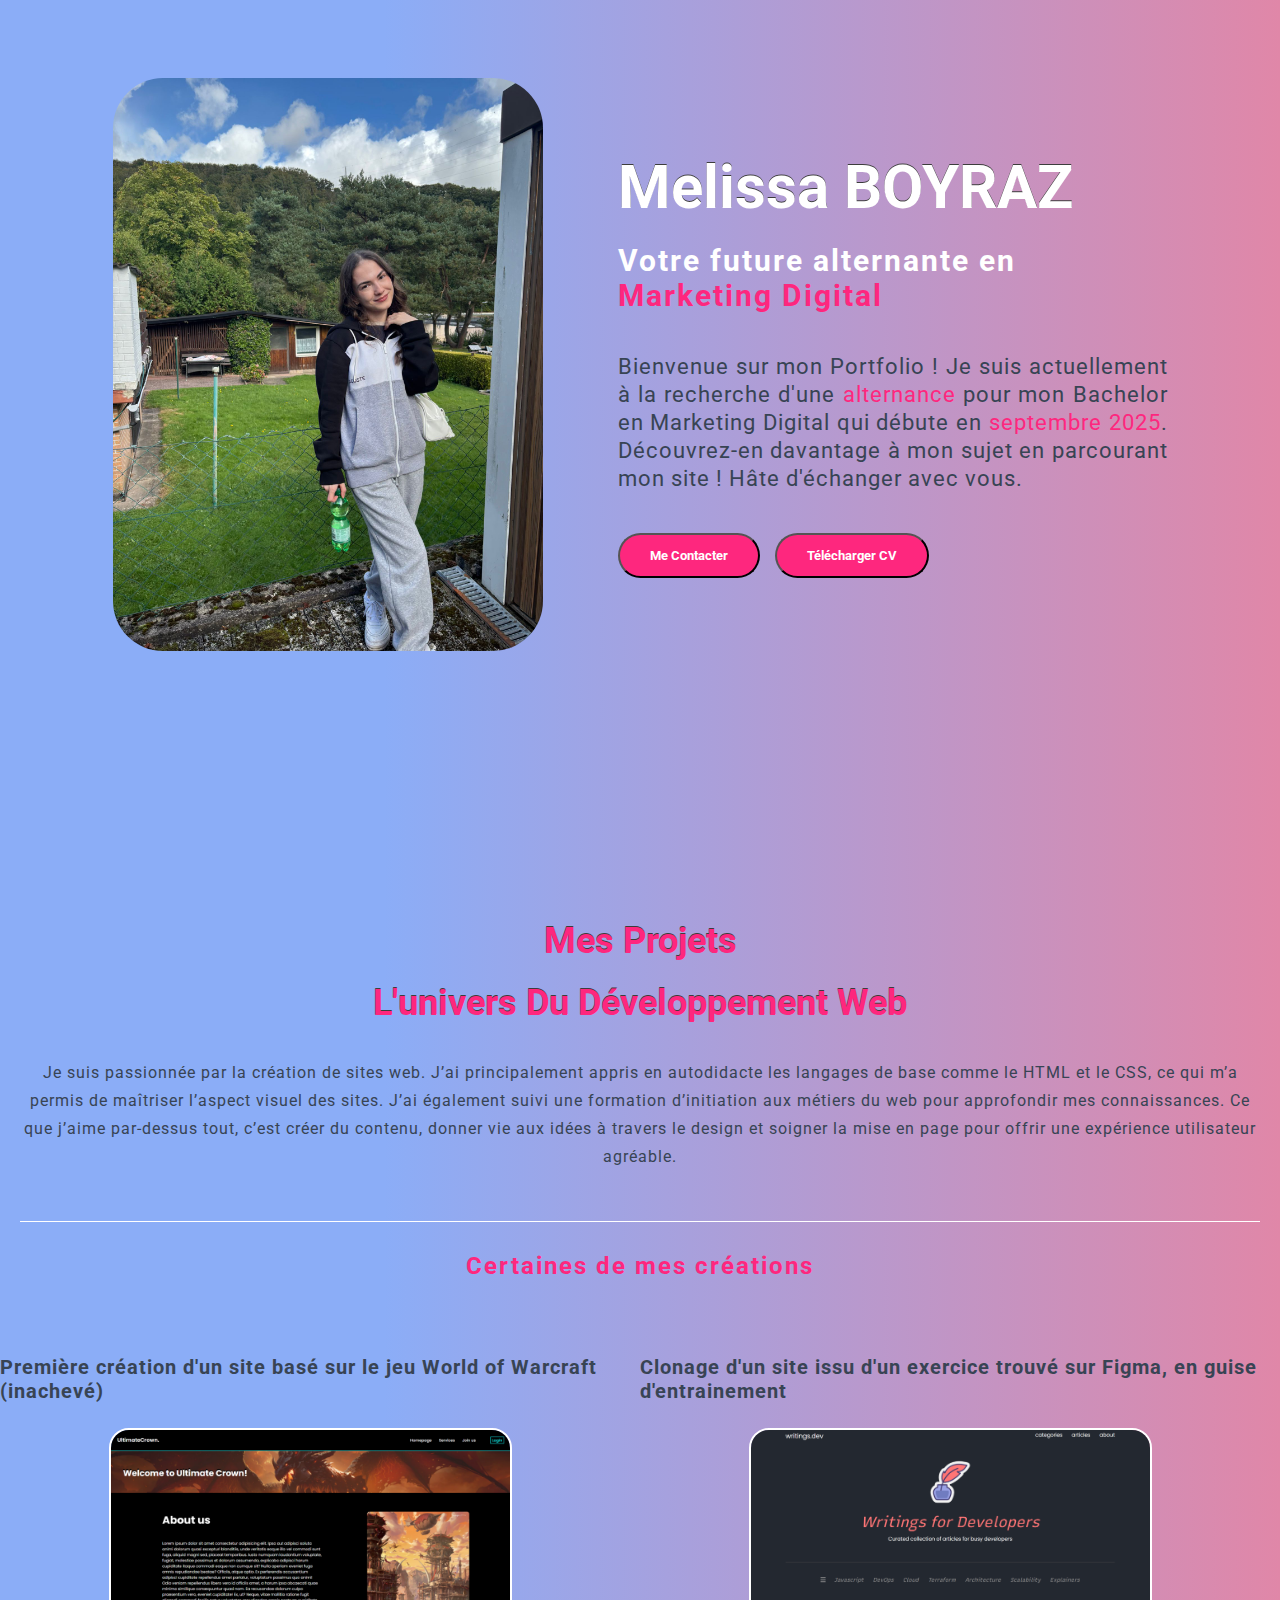
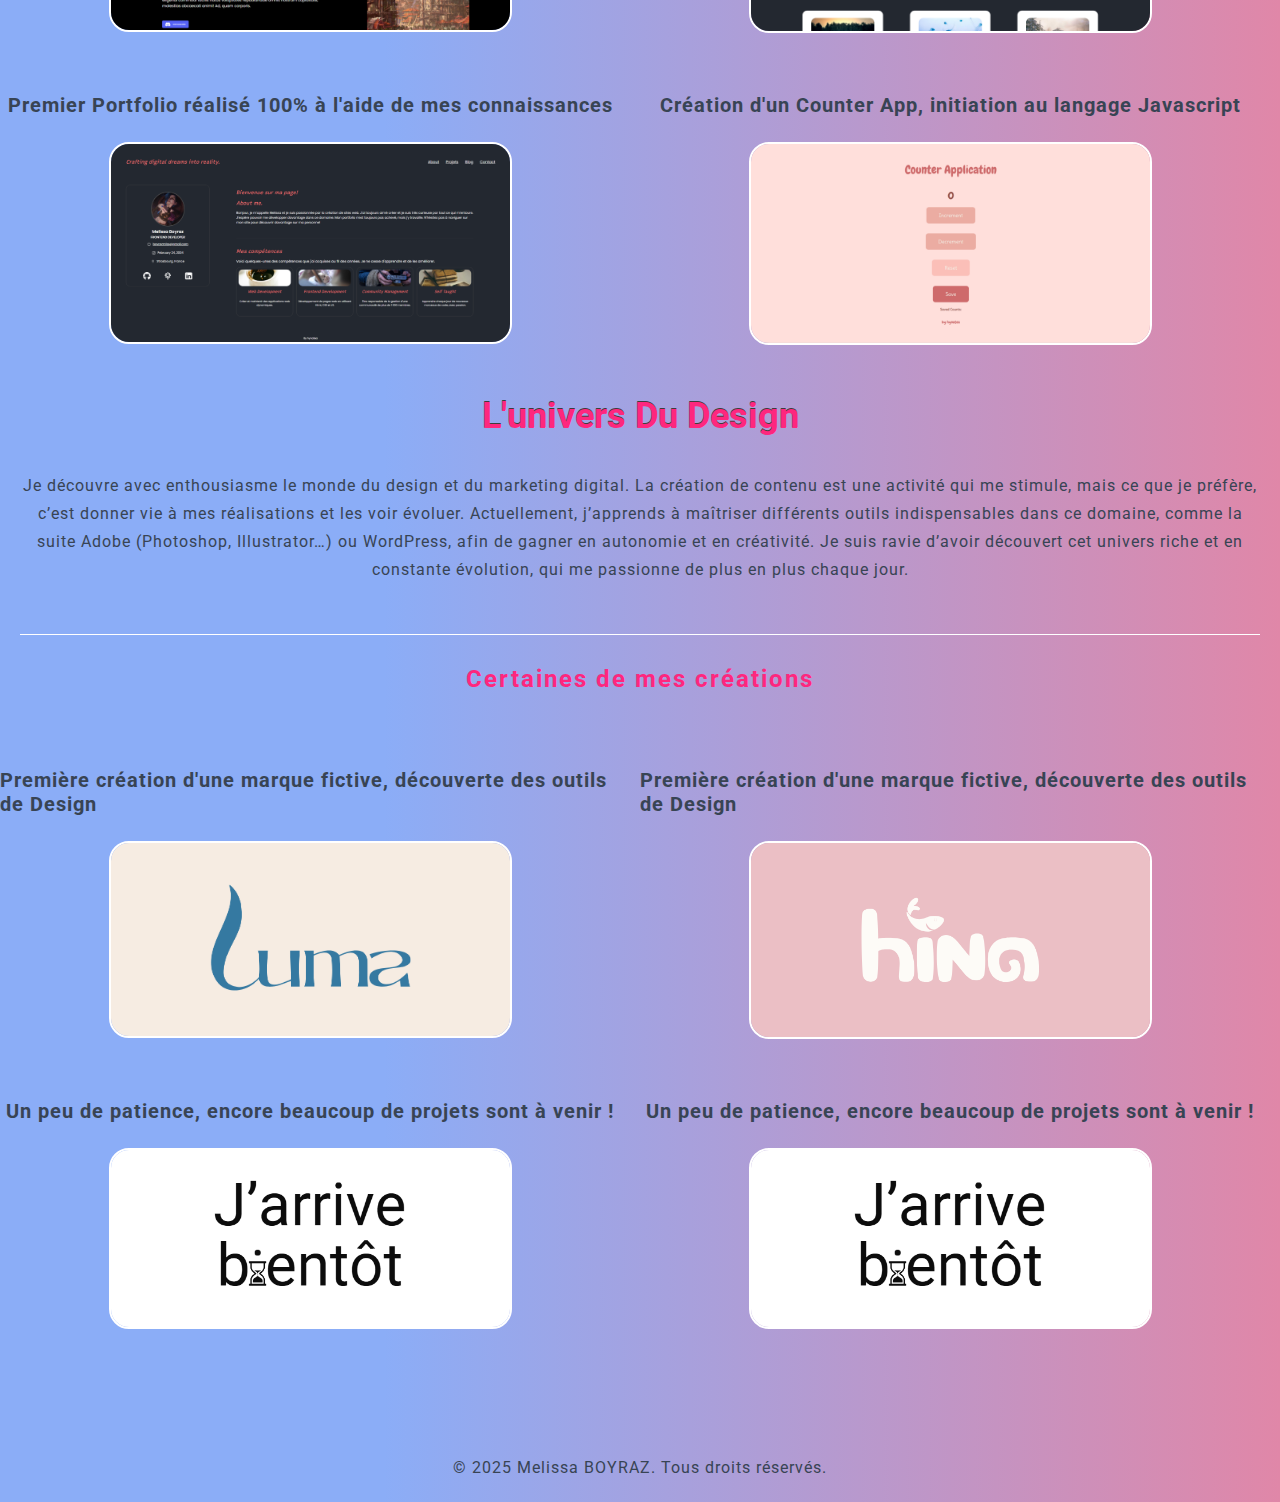
<file: index.html>
<!DOCTYPE html>
<html lang="fr">

<head>
    <meta charset="UTF-8">
    <meta name="viewport" content="width=device-width, initial-scale=1.0">
    <link rel="stylesheet" href="/css/style.css">

    <link rel="shortcut icon" href="./img/favicon.png" type="image/x-icon">

    <link rel="preconnect" href="https://fonts.googleapis.com">
    <link rel="preconnect" href="https://fonts.gstatic.com" crossorigin>
    <link href="https://fonts.googleapis.com/css2?family=Roboto:ital,wght@0,100..900;1,100..900&display=swap"
        rel="stylesheet">

    <title>Portfolio Melissa BOYRAZ</title>
</head>

<body>


    <section class="about">
        <div class="main">
            <img src="./img/b52ac62b-a0da-436b-901d-caf21eb1bfea.jpg" alt="">
            <div class="text-about">
                <h1>Melissa BOYRAZ</h1>
                <h5>Votre future alternante en <span>Marketing Digital</span></h5>
                <p>Bienvenue sur mon Portfolio ! Je suis actuellement à la recherche d'une <span>alternance</span>
                    pour
                    mon Bachelor
                    en Marketing Digital qui débute en <span>septembre 2025</span>. Découvrez-en davantage à mon
                    sujet
                    en
                    parcourant mon site ! Hâte d'échanger avec vous.</p>

                <div class="button-group">
                    <a href="mailto:boyrazmlss@gmail.com">
                        <button type="button" style="cursor: pointer">Me Contacter</button>
                    </a>
                    <a href="doc/Curriculum Vitae - BOYRAZ Melissa +.pdf" download="Curriculum Vitae - BOYRAZ Melissa"
                        target="_blank">
                        <button type="button" style="cursor: pointer">Télécharger CV</button>
                    </a>
                </div>
            </div>

        </div>
    </section>

    <section class="projets">
        <div class="projet-main">
            <h1>Mes Projets</h1>
            <h1>L'univers du Développement Web</h1>
            <p>Je suis passionnée par la création de sites web. J’ai principalement appris en autodidacte les langages
                de base comme le HTML et le CSS, ce qui m’a permis de maîtriser l’aspect visuel des sites. J’ai
                également suivi une formation d’initiation aux métiers du web pour approfondir mes connaissances. Ce que
                j’aime par-dessus tout, c’est créer du contenu, donner vie aux idées à travers le design et soigner la
                mise en page pour offrir une expérience utilisateur agréable.</p>
            <hr>
            <h5>Certaines de mes créations</h5>
        </div>
        <div class="projet">
            <div class="content">
                <h3>Première création d'un site basé sur le jeu World of Warcraft (inachevé)</h3>
                <a href="https://ultimatecrown.netlify.app/">
                    <img src="./img/Screenshot_1.png" alt="Screenshot_site_vitrine">
                </a>
            </div>
            <div class="content">
                <h3>Clonage d'un site issu d'un exercice trouvé sur Figma, en guise d'entrainement</h3>
                <a href="https://writings-for-dev.netlify.app/">
                    <img src="./img/Screenshot_2.png" alt="Screenshot_site_vitrine">
                </a>
            </div>
            <div class="content">
                <h3>Premier Portfolio réalisé 100% à l'aide de mes connaissances</h3>
                <a href="https://hynatea-portfolio.netlify.app/">
                    <img src="./img/Screenshot_3.png" alt="Screenshot_site_vitrine">
                </a>
            </div>
            <div class="content">
                <h3>Création d'un Counter App, initiation au langage Javascript</h3>
                <a href="https://your-counter-app.netlify.app/">
                    <img src="./img/Screenshot_4.png" alt="Screenshot_site_vitrine">
                </a>
            </div>
        </div>
        </div>

    </section>

    <section>
        <div class="projet-main" id="design">
            <h1>L'univers du Design</h1>
            <p>Je découvre avec enthousiasme le monde du design et du marketing digital. La création de contenu est
                une activité qui me stimule, mais ce que je préfère, c’est donner vie à mes réalisations et les voir
                évoluer. Actuellement, j’apprends à maîtriser différents outils indispensables dans ce domaine,
                comme la suite Adobe (Photoshop, Illustrator…) ou WordPress, afin de gagner en autonomie et en
                créativité. Je suis ravie d’avoir découvert cet univers riche et en constante évolution, qui me
                passionne de plus en plus chaque jour.</p>
            <hr>
            <h5>Certaines de mes créations</h5>
        </div>
        <div class="projet">
            <div class="content">
                <h3>Première création d'une marque fictive, découverte des outils de Design</h3>
                <a href="./doc/Luma.pdf" download="Création de marque - Luma">
                    <img src="./img/Screenshot_5.png" alt="Screenshot_design">
                </a>
            </div>
            <div class="content">
                <h3>Première création d'une marque fictive, découverte des outils de Design</h3>
                <a href="./doc/Hina.pdf" download="Création de marque - Hina">
                    <img src="./img/Screenshot_7.png" alt="Screenshot_site_vitrine">
                </a>
            </div>
            <div class="content">
                <h3>Un peu de patience, encore beaucoup de projets sont à venir !</h3>
                <a href="">
                    <img src="./img/Screenshot_6.png" alt="Screenshot_site_vitrine">
                </a>
            </div>
            <div class="content">
                <h3>Un peu de patience, encore beaucoup de projets sont à venir !</h3>
                <a href="">
                    <img src="./img/Screenshot_6.png" alt="Screenshot_site_vitrine">
                </a>
            </div>
        </div>
    </section>

    <footer>
        <div class="footer-content">
            <p>© 2025 Melissa BOYRAZ. Tous droits réservés.</p>
    </footer>

    <button onclick="scrollToTop()" id="btnTop">↑ Haut</button>

    <script>
        // Afficher le bouton quand on descend dans la page
        window.onscroll = function () {
            const btn = document.getElementById("btnTop");
            if (document.body.scrollTop > 200 || document.documentElement.scrollTop > 200) {
                btn.style.display = "block";
            } else {
                btn.style.display = "none";
            }
        };

        // Fonction pour revenir en haut de la page
        function scrollToTop() {
            window.scrollTo({ top: 0, behavior: 'smooth' });
        }
    </script>

</body>

</html>
</file>
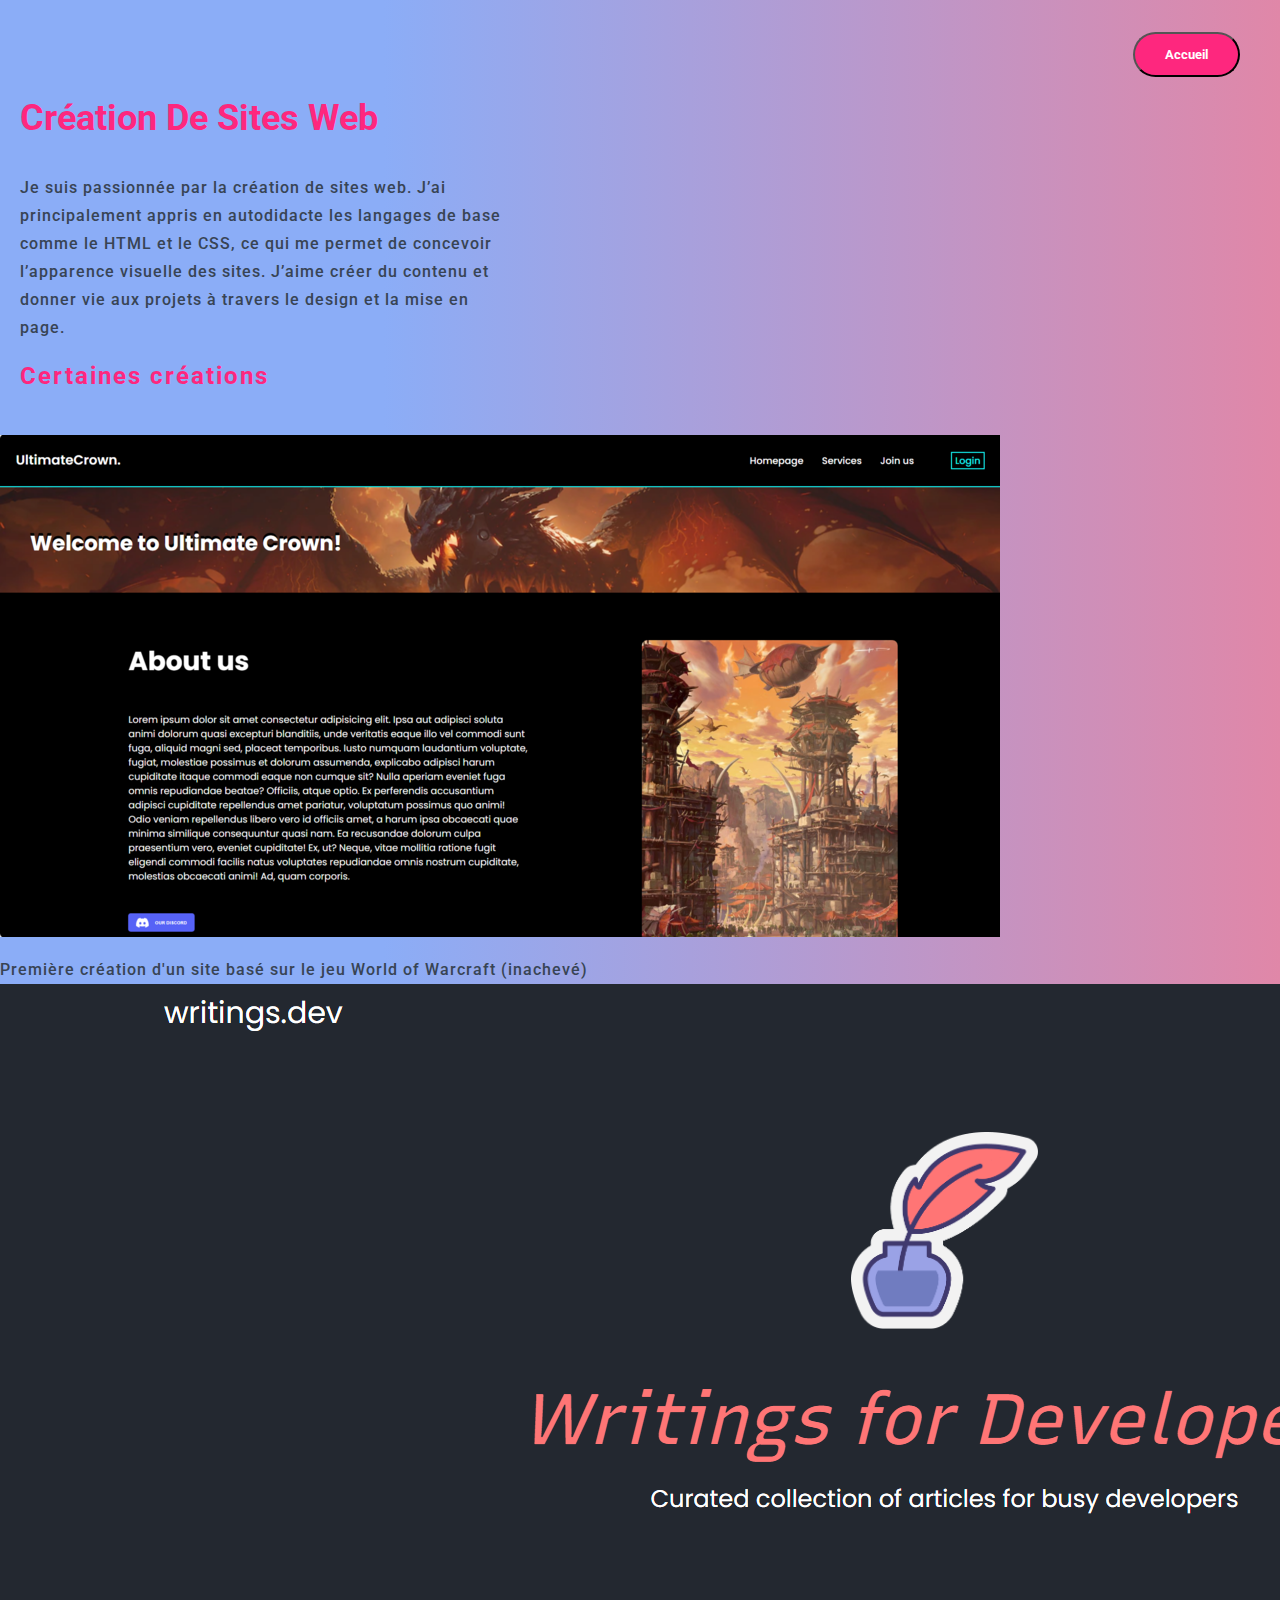
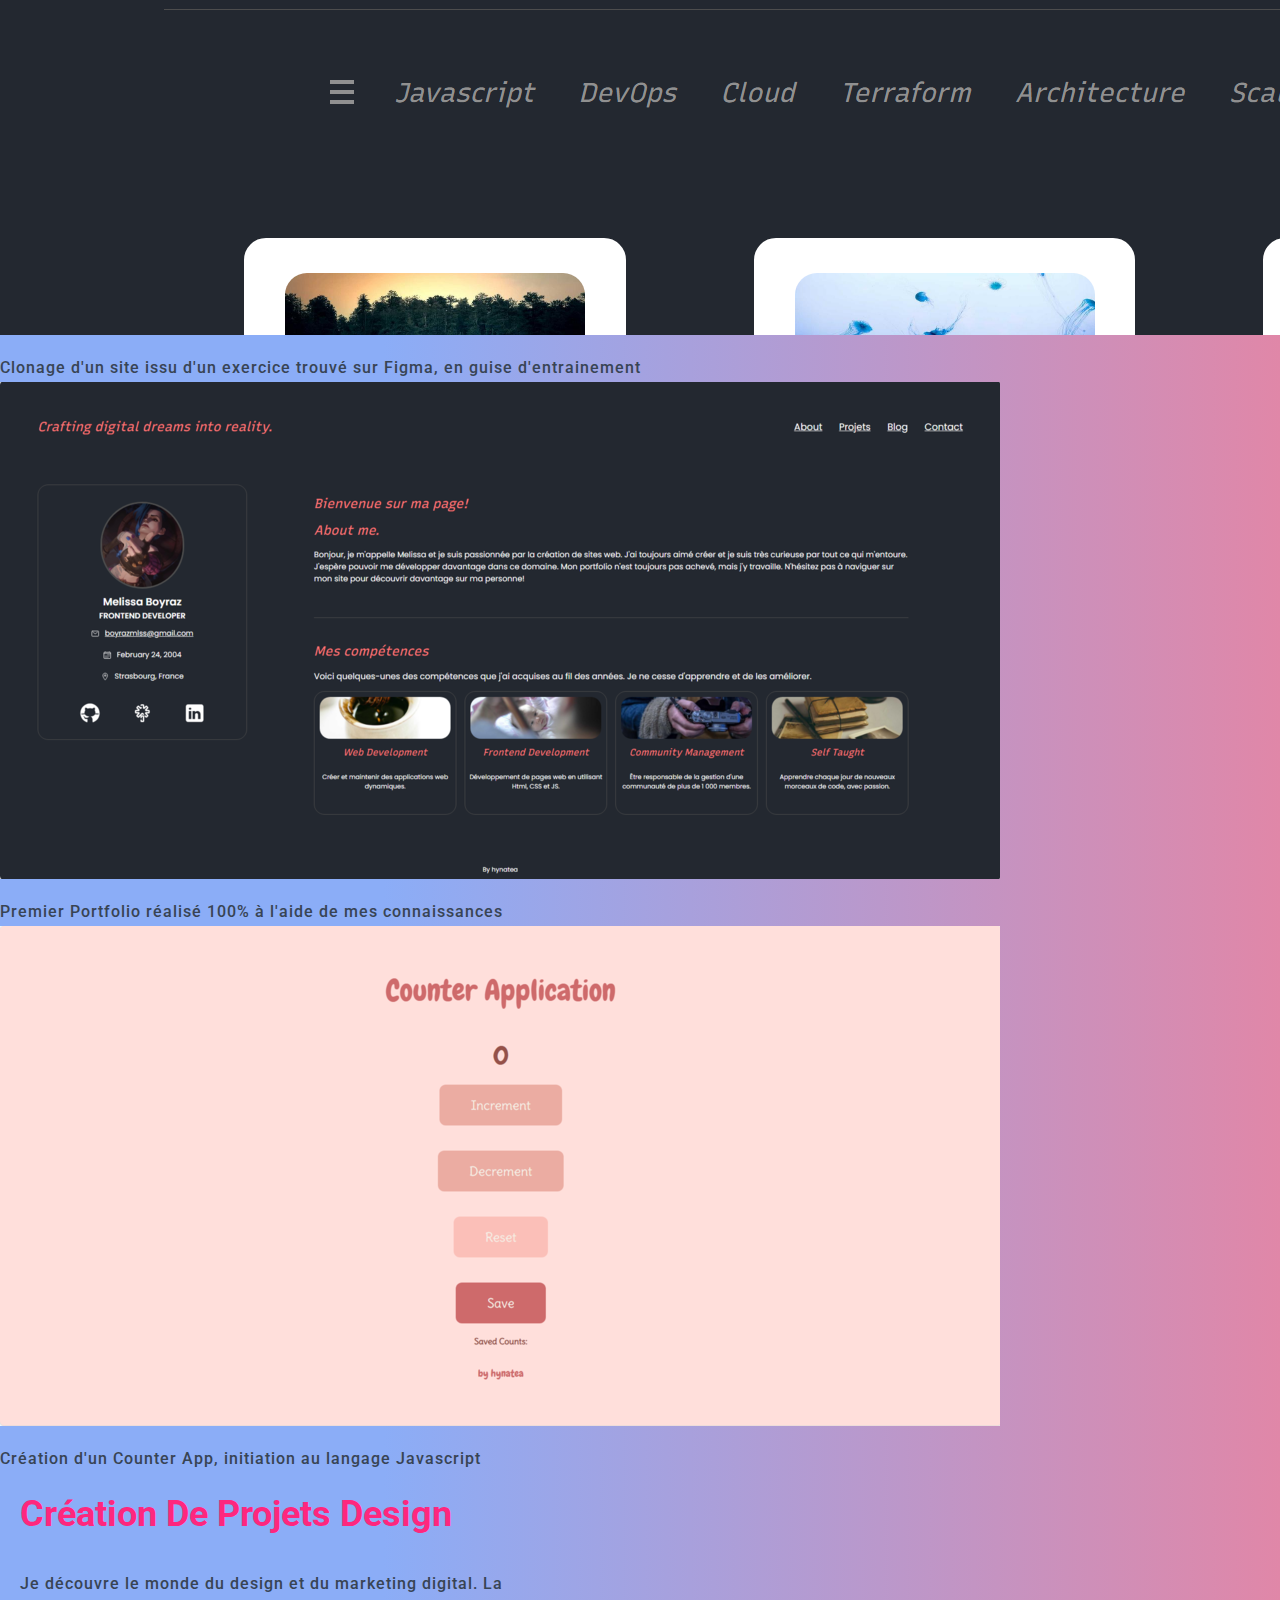
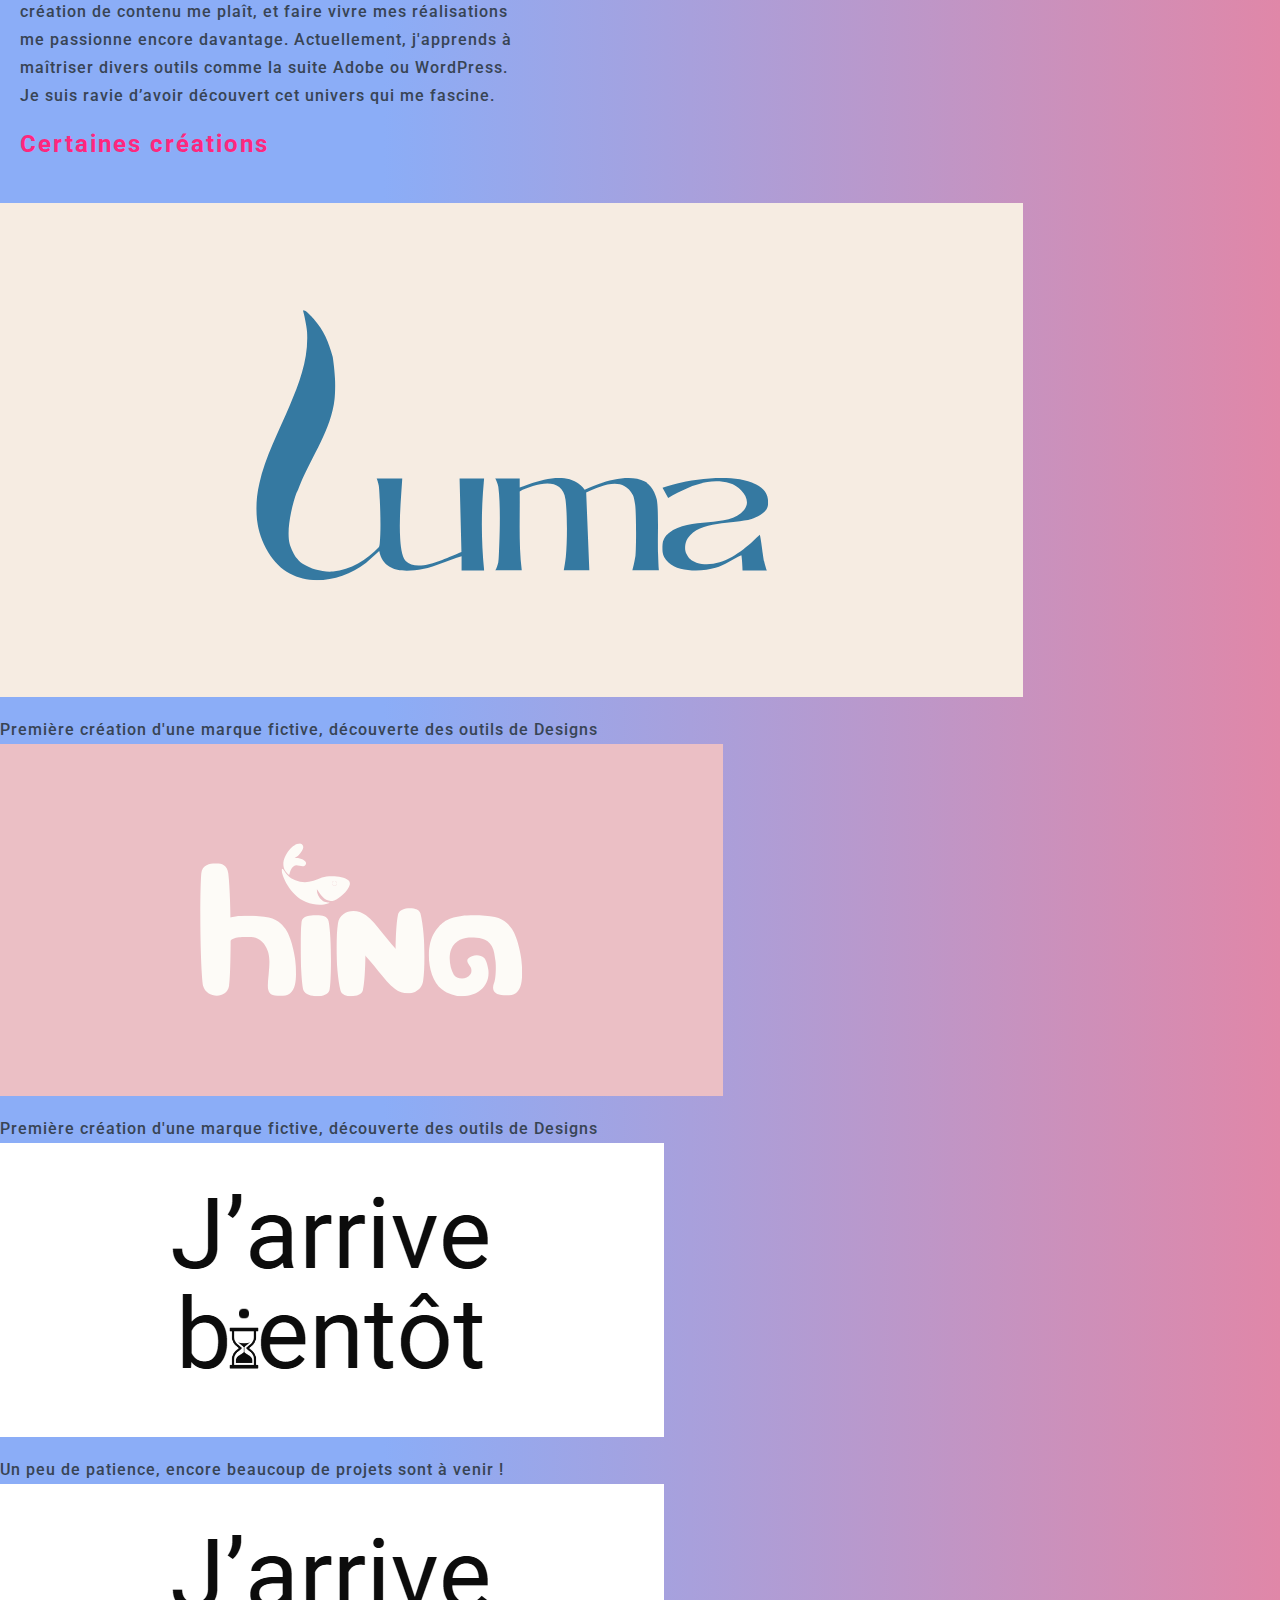
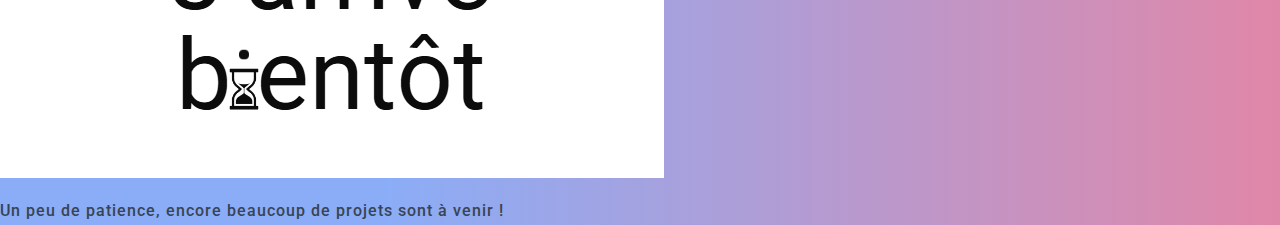
<file: projets.html>
<!DOCTYPE html>
<html lang="fr">

<head>
    <meta charset="UTF-8">
    <meta name="viewport" content="width=device-width, initial-scale=1.0">
    <link rel="stylesheet" href="projets.css">

    <link rel="preconnect" href="https://fonts.googleapis.com">
    <link rel="preconnect" href="https://fonts.gstatic.com" crossorigin>
    <link href="https://fonts.googleapis.com/css2?family=Roboto:ital,wght@0,100..900;1,100..900&display=swap"
        rel="stylesheet">

    <link rel="shortcut icon" href="./img/favicon.png" type="image/x-icon">

    <title>Portfolio Melissa BOYRAZ</title>
</head>

<body>

    <header>
        <nav class="navbar">
            <ul class="nav-links">
                <button class="nav" type="button" style="cursor: pointer;"><a href="index.html">Accueil</a>
                </button>
            </ul>
        </nav>
    </header>

    <section class="projets">
        <div class="projet">
            <div class="main">
                <h1>Création de Sites Web</h1>
                <p>Je suis passionnée par la création de sites web. J’ai principalement appris en autodidacte les
                    langages
                    de base comme le HTML et le CSS, ce qui me permet de concevoir l’apparence visuelle des sites.
                    J’aime
                    créer du contenu et donner vie aux projets à travers le design et la mise en page.</p>
                <h5>Certaines créations</h5>
            </div>
            <div class="projet-content">
                <div class="content">
                    <a href="https://ultimatecrown.netlify.app/">
                        <img src="./img/Screenshot_1.png" alt="Screenshot_site_vitrine">
                    </a>
                    <div class="content-p">
                        <p>Première création d'un site basé sur le jeu World of Warcraft (inachevé)</p>
                    </div>
                </div>
                <div class="content">
                    <a href="https://writings-for-dev.netlify.app/">
                        <img src="./img/Screenshot_2.png" alt="Screenshot_site_vitrine">
                    </a>
                    <div class="content-p">
                        <p>Clonage d'un site issu d'un exercice trouvé sur Figma, en guise d'entrainement</p>
                    </div>
                </div>
                <div class="content">
                    <a href="https://hynatea-portfolio.netlify.app/">
                        <img src="./img/Screenshot_3.png" alt="Screenshot_site_vitrine">
                    </a>
                    <div class="content-p">
                        <p>Premier Portfolio réalisé 100% à l'aide de mes connaissances</p>
                    </div>
                </div>
                <div class="content">
                    <a href="https://your-counter-app.netlify.app/">
                        <img src="./img/Screenshot_4.png" alt="Screenshot_site_vitrine">
                    </a>
                    <div class="content-p">
                        <p>Création d'un Counter App, initiation au langage Javascript</p>
                    </div>
                </div>
            </div>
        </div>

    </section>

    <section class="projets">
        <div class="projet">
            <div class="main" id="design">
                <h1>Création de projets Design</h1>
                <p>Je découvre le monde du design et du marketing digital. La création de contenu me plaît, et faire
                    vivre mes réalisations me passionne encore davantage. Actuellement, j'apprends à maîtriser divers
                    outils comme la suite Adobe ou WordPress. Je suis ravie d’avoir découvert cet univers qui me
                    fascine.</p>
                <h5>Certaines créations</h5>
            </div>
            <div class="projet-content">
                <div class="content">
                    <a href="./doc/Luma.pdf" download="Création de marque - Luma">
                        <img src="./img/Screenshot_5.png" alt="Screenshot_design">
                    </a>
                    <div class="content-p">
                        <p>Première création d'une marque fictive, découverte des outils de Designs</p>
                    </div>
                </div>
                <div class="content">
                    <a href="./doc/Hina.pdf" download="Création de marque - Hina">
                        <img src="./img/Screenshot_7.png" alt="Screenshot_site_vitrine">
                    </a>
                    <div class="content-p">
                        <p>Première création d'une marque fictive, découverte des outils de Designs</p>
                    </div>
                </div>
                <div class="content">
                    <a href="">
                        <img src="./img/Screenshot_6.png" alt="Screenshot_site_vitrine">
                    </a>
                    <div class="content-p">
                        <p>Un peu de patience, encore beaucoup de projets sont à venir !</p>
                    </div>
                </div>
                <div class="content">
                    <a href="">
                        <img src="./img/Screenshot_6.png" alt="Screenshot_site_vitrine">
                    </a>
                    <div class="content-p">
                        <p>Un peu de patience, encore beaucoup de projets sont à venir !</p>
                    </div>
                </div>
            </div>
    </section>
</body>

</html>
</file>
<file: css/style.css>
*{
    padding: 0;
    margin: 0;
    box-sizing: border-box;
    font-family: "Roboto", sans-serif;
}

body {
    background: #8badf7;
    background: linear-gradient(90deg, rgba(139, 173, 247, 1) 30%, #e087a8 100%);
}


/* Navigation Bar */

/* About Section */

.about {
    width: 100%;
    height : 100vh;
    padding: 78px 0px;
}

.about img {
    height: auto;
    width: 430px;
    border-radius: 50px;
}

.text-about {
    width: 550px;
}

.text-about h1 {
    color: white;
    font-size: 60px;
    text-transform: capitalize;
    margin-bottom: 20px;
}

.text-about h5 {
    color: white;
    font-size: 30px;
    margin-bottom: 25px;
    letter-spacing: 2px;
}

.text-about p {
    color: #384454;
    letter-spacing: 1px;
    line-height: 28px;
    text-align: justify;
    font-size: 22px;
    margin-bottom: 40px;
}

.main {
    display: flex;
    width: 1130px;
    max-width: 100%;
    margin: 0 auto;
    align-items: center;
    justify-content: space-around;
}

span {
    color: #FE277E
}

.button-group {
    display: flex;
    gap: 15px;
}

a {
    text-decoration: none;
    color: white;
}

button {
    background: #FE277E;
    text-decoration: none;
    color: white;
    font-weight: bold;
    padding: 13px 30px;
    border-radius: 30px;
    transition: .4s;
    font-size: 13px;
}

button:hover {
    background: transparent;
    border: 2px solid #FE277E;
}


/* Main Projets */

.projet-main {
    display: flex;
    flex-direction: column;
    justify-content: center;
    align-items: left;
    padding: 20px;
    text-align: center;
}

.projet-main p {
    padding-bottom: 20px;
    padding-right: 0;
}

hr {
    width: 100%;
    height: 1px;
    background-color: #fff;
    border: none;
    margin-top: 30px;
    margin-bottom: 30px;
}

/* Ecriture Projets */

h1 {
    color: #FE277E;
    font-size: 36px;
    text-transform: capitalize;
    margin-bottom: 20px;
    text-shadow: 0px -1px 0px #3d3d3d;
}

h3 {
    color: #384454;
    font-size: 20px;
    margin-bottom: 25px;
    letter-spacing: 1px;
}

h5 {
    color: #FE277E;
    font-size: 24px;
    margin-bottom: 25px;
    letter-spacing: 2px;
}

p {
    color: #384454;
    letter-spacing: 1px;
    line-height: 28px;
    font-size: 16px;
    padding-top: 15px;
}

.projet img {
    width: 65%;
    display: block;
    margin: 0 auto;
    border-radius: 20px;
    border: 2px solid #fff;
    transition: transform 0.6s ease;
}

.projet img {
    transition: filter 0.6s ease;
}

.projet img:hover {
    transform: scale(1.1); /* agrandit l'image de 5% */
    background: transparent;
    border: 2px solid #FE277E;
}

.projet {
    display: flex;
    flex-direction: row;
    flex-wrap: wrap;
}

.content {
    display: flex;
    flex-direction: column;
    width: 50%;
    padding: 30px 20px;
    padding-left: 0;
    align-items: center;
}

/* Button Scroll */

#btnTop {
  position: fixed;
  bottom: 20px;
  right: 20px;
  display: none; /* caché au départ */
  padding: 10px 15px;
  font-size: 16px;
  background-color: #FE277E;
  color: white;
  border: 2px solid;
  border-radius: 30px;
  cursor: pointer;
  box-shadow: 0 2px 5px rgba(0,0,0,0.3);
  z-index: 1000;
}

#btnTop:hover {
  background-color: #e04c4c;
}

/* Footer */

footer {
    color: white;
    padding-top: 5rem;
    padding-bottom: 20px;
    text-align: center;
}

@media screen and (max-width: 768px) {
    .projets {
        padding-top: 10rem;
    }
    .main {
        flex-direction: column;
        align-items: center;
        width: 100%;
}
    .main p {
    padding-right: 0;
    padding-bottom: 0;
}
    h1 {
        font-size: 26px;
        padding-top: 20px;
        margin: 0;
        text-align: center;
    }
    h3 {
        font-size: 16px;
        margin-bottom: 15px;
        padding-left: 10px;
        font-weight: 500;
    }
    h5 {
        font-size: 20px;
    }
    p {
        font-size: 14px;
    }
    hr {
        margin-top: 30px;
    margin-bottom: 30px;
    }
    .projet {
    flex-direction: column;
    padding-left: 10px;
}
    .content {
    padding-top: 0;
    padding-bottom: 25px;
    padding-right: 0;
}
    .content p {
    padding-left: 5px;
}
    .projet img {
    width: 140%;
}
    .content-p p {
    text-align: start;
}
#design {
    padding-top: 1em;
}
footer {
    padding-top: 1rem;
    padding-bottom: 2rem;
}

}

@media screen and (max-width: 768px) {
    .main {
        flex-direction: column;
        align-items: center;
        width: 100%;
    }
    .main img {
        width: 63%;
        max-width: none;
    }
    .about {
        padding: 30px 0px;
    }
    .text-about h1 {
        font-size: 28px;
        padding-top: 20px;
    }

    .text-about h5 {
        font-size: 20px;
    }

    .text-about p {
        font-size: 14px;
    }
    .text-about {
        width: 100%;
        text-align: center;
    }
    .text-about {
        width: 80%;
        text-align: center;
    }
    button {
        margin: 15px 5px;
    }
    header .navbar {
        padding-right: 10px;
    }
    .button-group {
        display: flex;
        gap: 0;
        justify-content: center;
    }
}
</file>
<file: projets.css>
*{
    padding: 0;
    margin: 0;
    box-sizing: border-box;
    font-family: "Roboto", sans-serif;
}

html, body {
    height: 100%;
    min-height: 100vh;
}

body {
    background: #8badf7;
    background: linear-gradient(90deg, rgba(139, 173, 247, 1) 30%, rgba(224, 135, 168, 1) 100%);
}

/* Navigation Bar */

header .navbar {
    padding-top: 2rem;
    display: flex;
    flex-direction: row;
    justify-content: right;
    padding-right: 40px;
}

.about {
    width: 100%;
    height : 100vh;
    padding: 78px 0px;
}

a {
    text-decoration: none;
    color: white;
}

button {
    background: #FE277E;
    text-decoration: none;
    color: white;
    font-weight: bold;
    padding: 13px 30px;
    border-radius: 30px;
    transition: .4s;
    font-size: 13px;
}

button:hover {
    background: transparent;
    border: 2px solid #FE277E;
}

/* Main */

.main {
    display: flex;
    flex-direction: column;
    justify-content: left;
    align-items: left;
    padding: 20px;
}

.main p {
    padding-bottom: 20px;
    padding-right: 60%;
}

/* Ecriture Projets */

.projets h1 {
    color: #FE277E;
    font-size: 36px;
    text-transform: capitalize;
    margin-bottom: 20px;
}

.projets h5 {
    color: #FE277E;
    font-size: 24px;
    margin-bottom: 25px;
    letter-spacing: 2px;
}

.projets p {
    color: #384454;
    letter-spacing: 1px;
    line-height: 28px;
    font-size: 16px;
    padding-top: 15px;
    font-weight: 500;
}

/* Projets Section */

.projet-content-1 img {
    width: 95%;
    display: block;
    margin: 0 auto;
    border-radius: 20px;
    border: 2px solid #fff;
    transition: transform 0.6s ease;
}

.projet-content-1 img {
    transition: filter 0.6s ease;
}

.projet-content-1 img:hover {
    transform: scale(1.1); /* agrandit l'image de 5% */
    background: transparent;
    border: 2px solid #FE277E;
}

.projet-content-1 {
    display: flex;
    flex-direction: row;
    justify-content: space-between;
}

.content-1 {
    display: flex;
    flex-direction: column;
    justify-content: center;
    text-align: center;
    width: 50%;
    padding: 0 20px;

}

@media screen and (max-width: 768px) {
    .main {
        flex-direction: column;
        align-items: center;
        width: 100%;
}
    .main p {
    padding-right: 0;
}
    .projet-content-1 {
    flex-direction: column;
    padding-left: 10px;
}
    .content-1 {
    padding-top: 0;
    padding-bottom: 25px;
    padding-right: 0;
}
    .content-1 p {
    padding-left: 5px;
}
    .projet-content-1 img {
    width: 160%;
}
    .content-p p {
    text-align: start;
}

}
</file>
